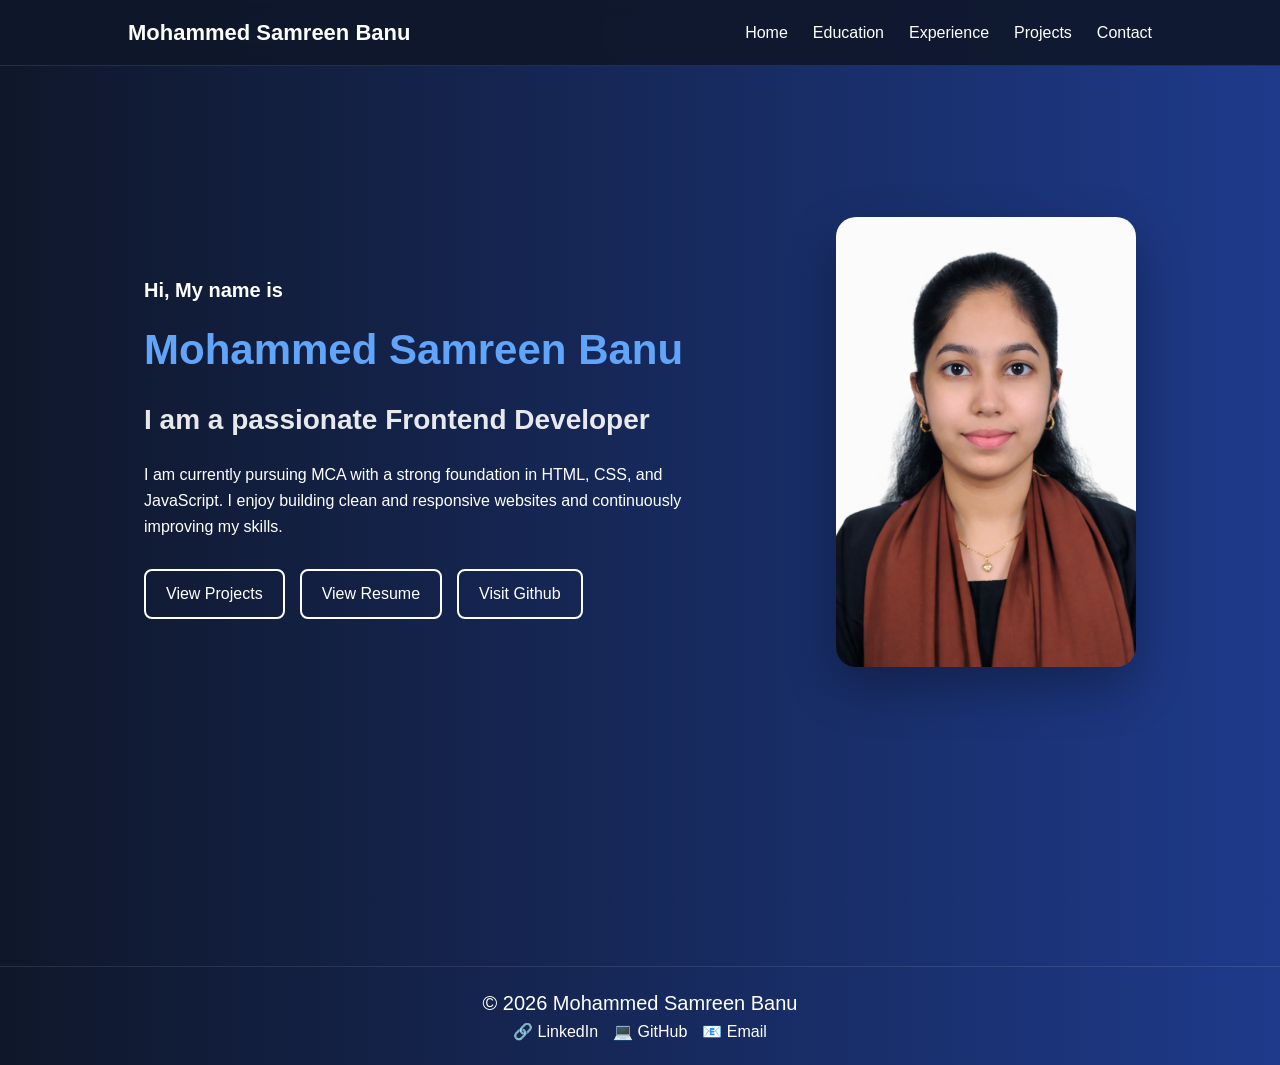
<file: index.html>
<!DOCTYPE html>
<html lang="en">
<head>
    <meta charset="UTF-8">
    <meta name="viewport" content="width=device-width, initial-scale=1.0">
    <title>Mohammed Samreen Banu | Frontend Developer</title>
    <link rel="stylesheet" href="style.css">
</head>
<body>

    <!-- Navbar -->
    <header>
        <nav class="navbar">
            <h2>Mohammed Samreen Banu</h2>
            <ul>
                <li><a href="index.html">Home</a></li>
                <li><a href="education.html">Education</a></li>
                <li><a href="experience.html">Experience</a></li>
                <li><a href="projects.html">Projects</a></li>
                <li><a href="contact.html">Contact</a></li>
            </ul>
        </nav>
    </header>

    <!-- Hero Section -->
     <main>
        <section class="hero">
            <div class="hero-content">
                <h3>Hi, My name is</h3>
                <h1>Mohammed Samreen Banu</h1>
                <h2>I am a passionate Frontend Developer</h2>

                <p>
                    I am currently pursuing MCA with a strong foundation in HTML, CSS, and JavaScript. 
                    I enjoy building clean and responsive websites and continuously improving my skills.
                </p>

                <!-- Buttons -->
                <div class="btn-group">
                    <a href="projects.html" class="btn-secondary" target="_blank">View Projects</a>
                    <a href="Md_Samreen_Banu_Resume.pdf" target="_blank" class="btn-primary">View Resume</a>
                    <a href="https://github.com/mohdsamreenbanu" target="_blank" class="btn-secondary">Visit Github</a>
                </div>
            </div>

            <!-- Image -->
            <div class="hero-image">
                <img src="samreen-photo.png" alt="Frontend Developer Mohammed Samreen Banu">
            </div>
        </section>
    </main>

    <!-- Footer -->
    <footer>
        <p>&copy; 2026 Mohammed Samreen Banu</p>
        <div class="footer-links">
            <a href="https://www.linkedin.com/in/mohammedsamreenbanu06" target="_blank"> 🔗 LinkedIn</a>
            <a href="https://github.com/mohdsamreenbanu" target="_blank"> 💻 GitHub</a>
            <a href="mailto:mohdsamreenbanu@gmail.com" target="_blank"> 📧 Email</a>
        </div>
    </footer>
</body>
</html>
</file>
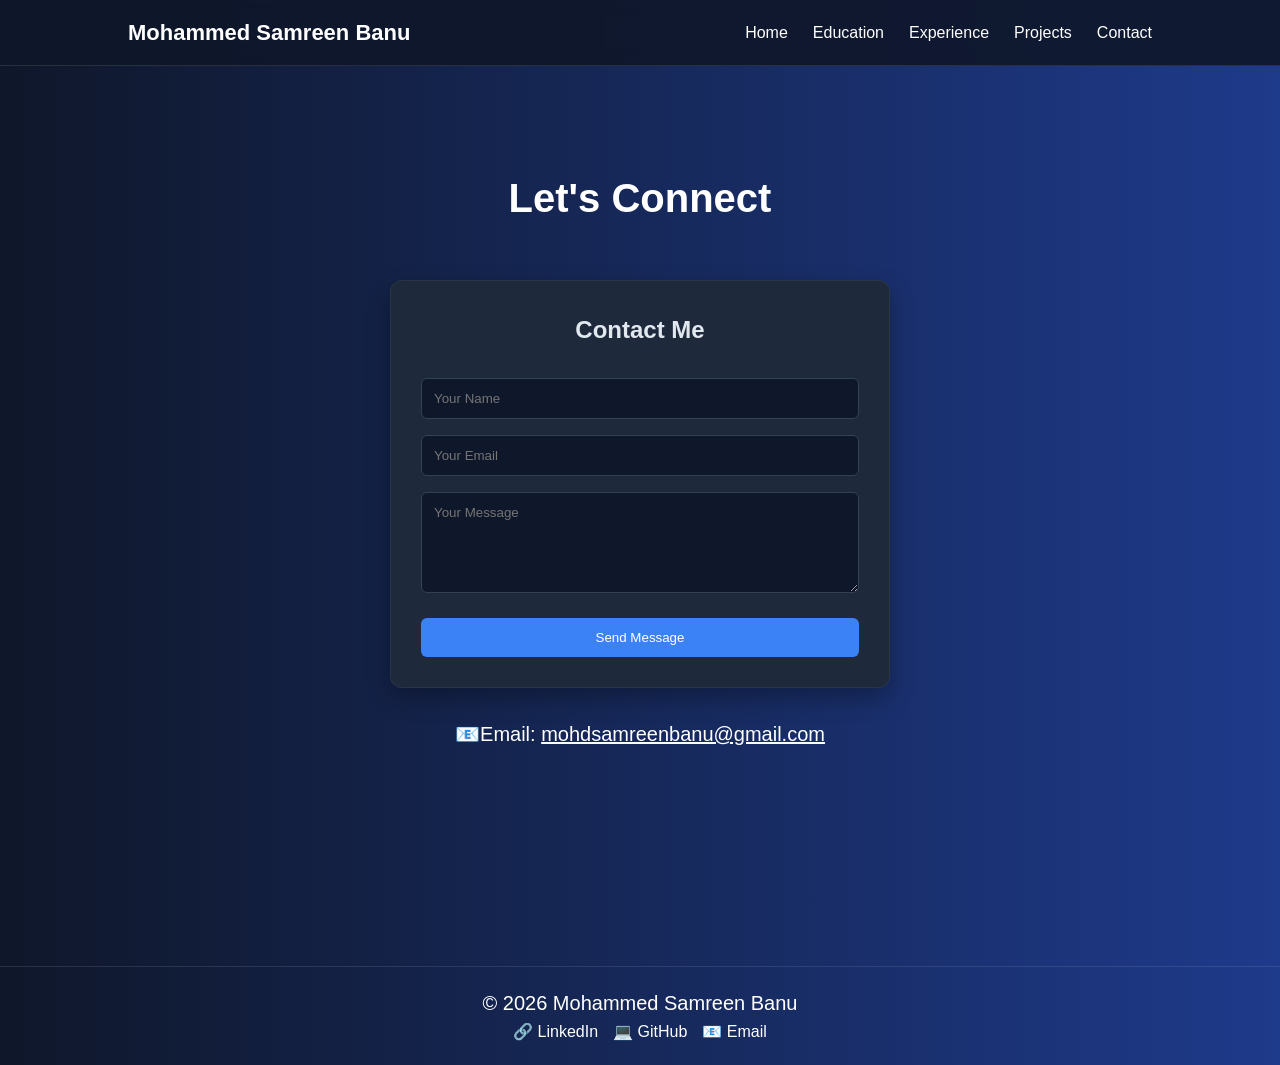
<file: contact.html>
<!DOCTYPE html>
<html lang="en">
<head>
    <meta charset="UTF-8">
    <meta name="viewport" content="width=device-width, initial-scale=1.0">
    <title>Contact | Mohammed Samreen Banu</title>
    <link rel="stylesheet" href="style.css">
</head>
<body>
    <!-- Navbar -->
    <header>
        <nav>
            <h2>Mohammed Samreen Banu</h2>
            <ul>
                <li><a href="index.html">Home</a></li>
                <li><a href="education.html">Education</a></li>
                <li><a href="experience.html">Experience</a></li>
                <li><a href="projects.html">Projects</a></li>
                <li><a href="contact.html">Contact</a></li>
            </ul>
        </nav>
    </header>
    <main>
        <section class="contact">
            <div class="contact-container">
                <h1 class="section-title">Let's Connect</h1>
                <div class="contact-box">
                    <h2>Contact Me</h2>
                    <form action="https://formspree.io/f/xwvapawr" method="POST">
                        <input type="text" name="name" placeholder="Your Name" required>
                        <input type="email" name="email" placeholder="Your Email" required>
                        <textarea name="message" rows="5" placeholder="Your Message" required></textarea>
                        <button type="submit">Send Message</button>
                    </form>
                </div>

                <div class="contact-info">
                    <p>📧Email: <a href="mailto:mohdsamreenbanu@gmail.com">mohdsamreenbanu@gmail.com</a></p>
                </div>

            </div>
        </section>
    </main>
    <!-- footer -->
    <footer>
        <p>&copy; 2026 Mohammed Samreen Banu</p>
        <div class="footer-links">
            <a href="https://www.linkedin.com/in/mohammedsamreenbanu06" target="_blank"> 🔗 LinkedIn</a>
            <a href="https://github.com/mohdsamreenbanu" target="_blank"> 💻 GitHub</a>
            <a href="mailto:mohdsamreenbanu@gmail.com" target="_blank"> 📧 Email</a>
        </div>
    </footer>
</body>
</html>
</file>
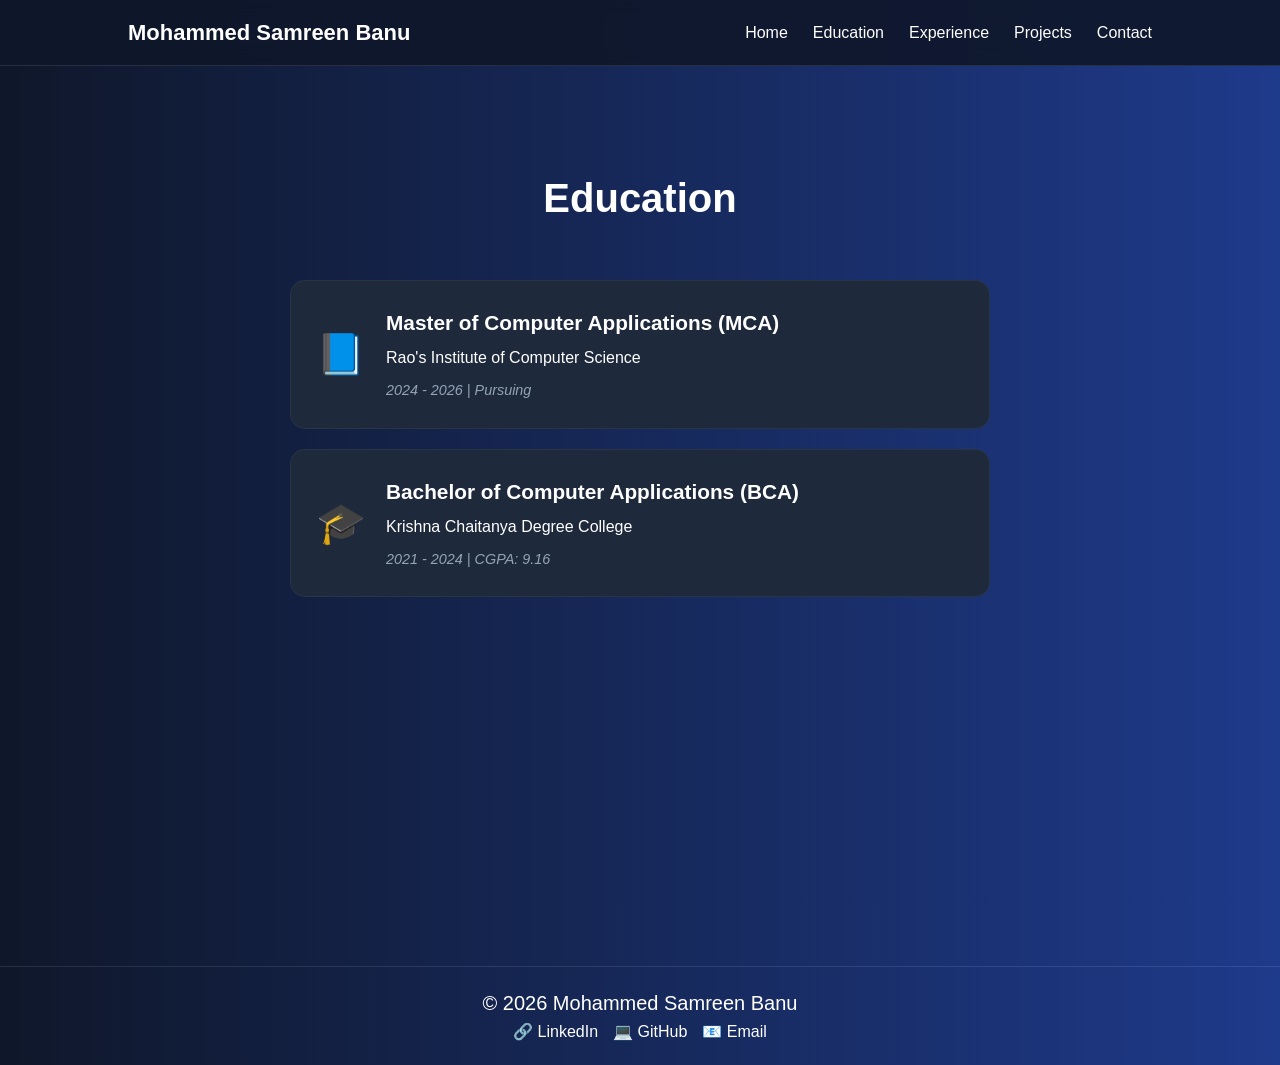
<file: education.html>
<!DOCTYPE html>
<html lang="en">
<head>
    <meta charset="UTF-8">
    <meta name="viewport" content="width=device-width, initial-scale=1.0">
    <title>Education | Mohammed Samreen Banu</title>
    <link rel="stylesheet" href="style.css">
</head>
<body>
    <!-- Navbar -->
    <header>
        <nav>
            <h2>Mohammed Samreen Banu</h2>
            <ul>
                <li><a href="index.html">Home</a></li>
                <li><a href="education.html">Education</a></li>
                <li><a href="experience.html">Experience</a></li>
                <li><a href="projects.html">Projects</a></li>
                <li><a href="contact.html">Contact</a></li>
            </ul>
        </nav>
    </header>
    <!-- Education -->      
    <main>
        <section class="education">
            <div class="education-container">

                <h1 class="section-title">Education</h1>

                <div class="edu-card">
                    <div class="edu-icon">📘</div>
                    <div class="edu-text">
                        <h2>Master of Computer Applications (MCA)</h2>
                        <h3>Rao's Institute of Computer Science</h3>
                        <span>2024 - 2026 | Pursuing</span>
                    </div>
                </div>

                <div class="edu-card">
                    <div class="edu-icon">🎓</div>
                    <div class="edu-text">
                        <h2>Bachelor of Computer Applications (BCA)</h2>
                        <h3>Krishna Chaitanya Degree College</h3>
                        <span>2021 - 2024 | CGPA: 9.16</span>
                    </div>
                </div>
            </div>
        </section>
    </main>

    <!-- Footer -->
    <footer>
        <p>&copy; 2026 Mohammed Samreen Banu</p>
        <div class="footer-links">
            <a href="https://www.linkedin.com/in/mohammedsamreenbanu06" target="_blank"> 🔗 LinkedIn</a>
            <a href="https://github.com/mohdsamreenbanu" target="_blank"> 💻 GitHub</a>
            <a href="mailto:mohdsamreenbanu@gmail.com" target="_blank"> 📧 Email</a>
        </div>
    </footer>
</body>
</html>
</file>
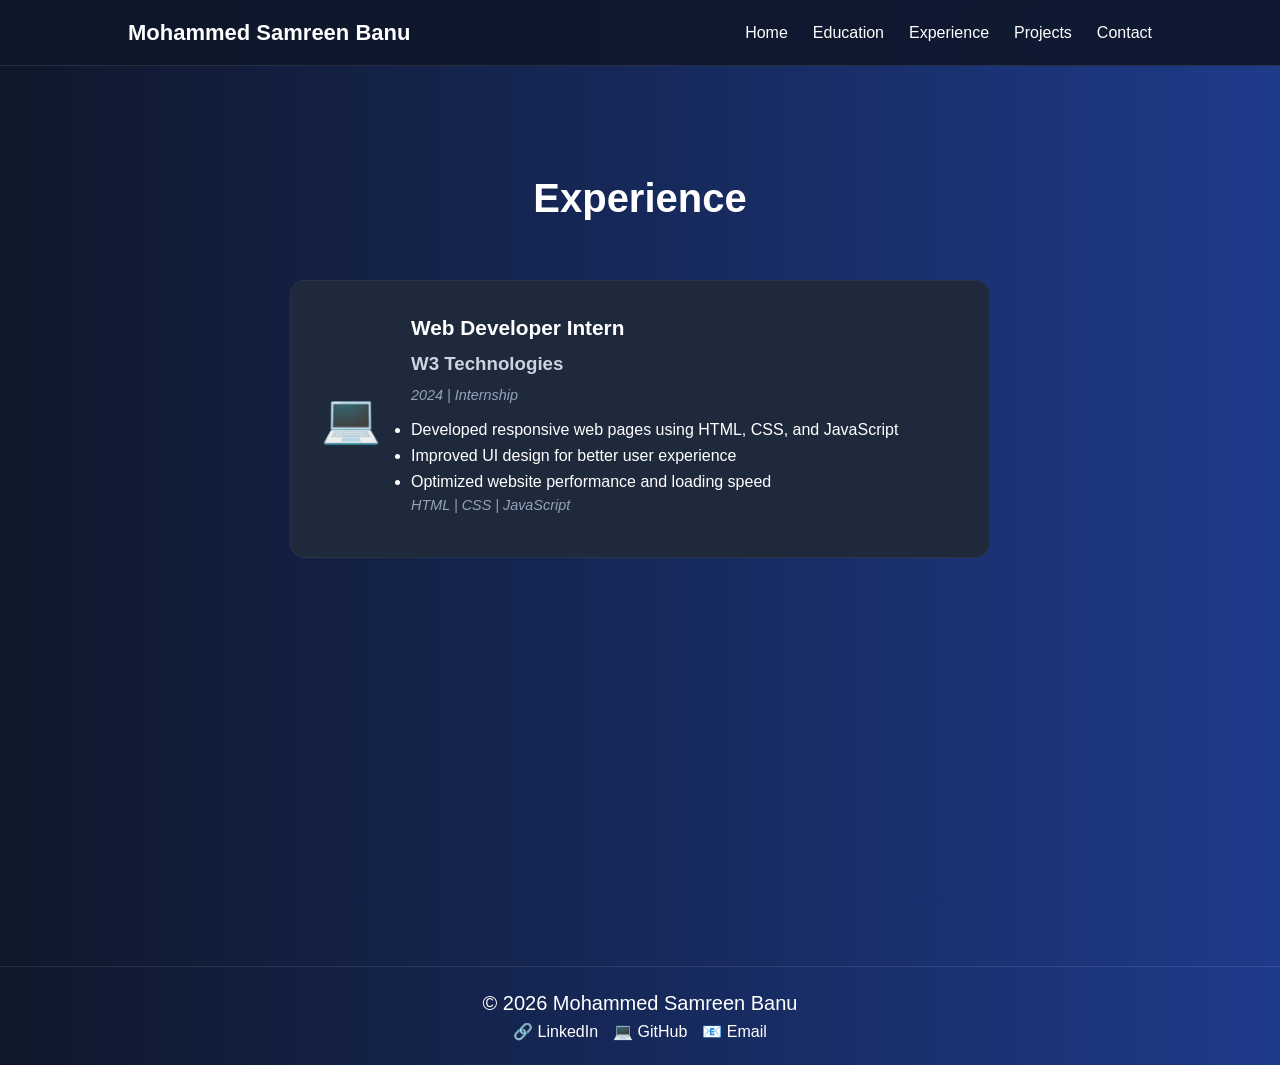
<file: experience.html>
<!DOCTYPE html>
<html lang="en">
<head>
    <meta charset="UTF-8">
    <meta name="viewport" content="width=device-width, initial-scale=1.0">
    <title>Experience | Mohammed Samreen Banu</title>
    <link rel="stylesheet" href="style.css">
</head>
<body>
    <!-- Navbar -->
    <header>
        <nav>
            <h2>Mohammed Samreen Banu</h2>
            <ul>
                <li><a href="index.html">Home</a></li>
                <li><a href="education.html">Education</a></li>
                <li><a href="experience.html">Experience</a></li>
                <li><a href="projects.html">Projects</a></li>
                <li><a href="contact.html">Contact</a></li>
            </ul>
        </nav>
    </header>

    <!-- Experience -->
    <main>
        <section class="experience">
            <div class="experience-container">
                <h1 class="section-title">Experience</h1>
                <div class="exp-card">
                    <div class="exp-icon">💻</div>

                    <div class="exp-content">
                        <h2>Web Developer Intern</h2>
                        <h3>W3 Technologies</h3>
                        <span>2024 | Internship</span>
                        <ul>
                            <li>Developed responsive web pages using HTML, CSS, and JavaScript</li>
                            <li>Improved UI design for better user experience</li>
                            <li>Optimized website performance and loading speed</li>
                        </ul>                    
                        <span class="exp-tech">HTML | CSS | JavaScript</span>
                    </div>
                </div>
            </div>
        </section>
    </main>

    <!-- Footer -->
    <footer>
        <p>&copy; 2026 Mohammed Samreen Banu</p>
        <div class="footer-links">
            <a href="https://www.linkedin.com/in/mohammedsamreenbanu06" target="_blank"> 🔗 LinkedIn</a>
            <a href="https://github.com/mohdsamreenbanu" target="_blank"> 💻 GitHub</a>
            <a href="mailto:mohdsamreenbanu@gmail.com" target="_blank"> 📧 Email</a>
        </div>
    </footer>
</body>
</html>
</file>
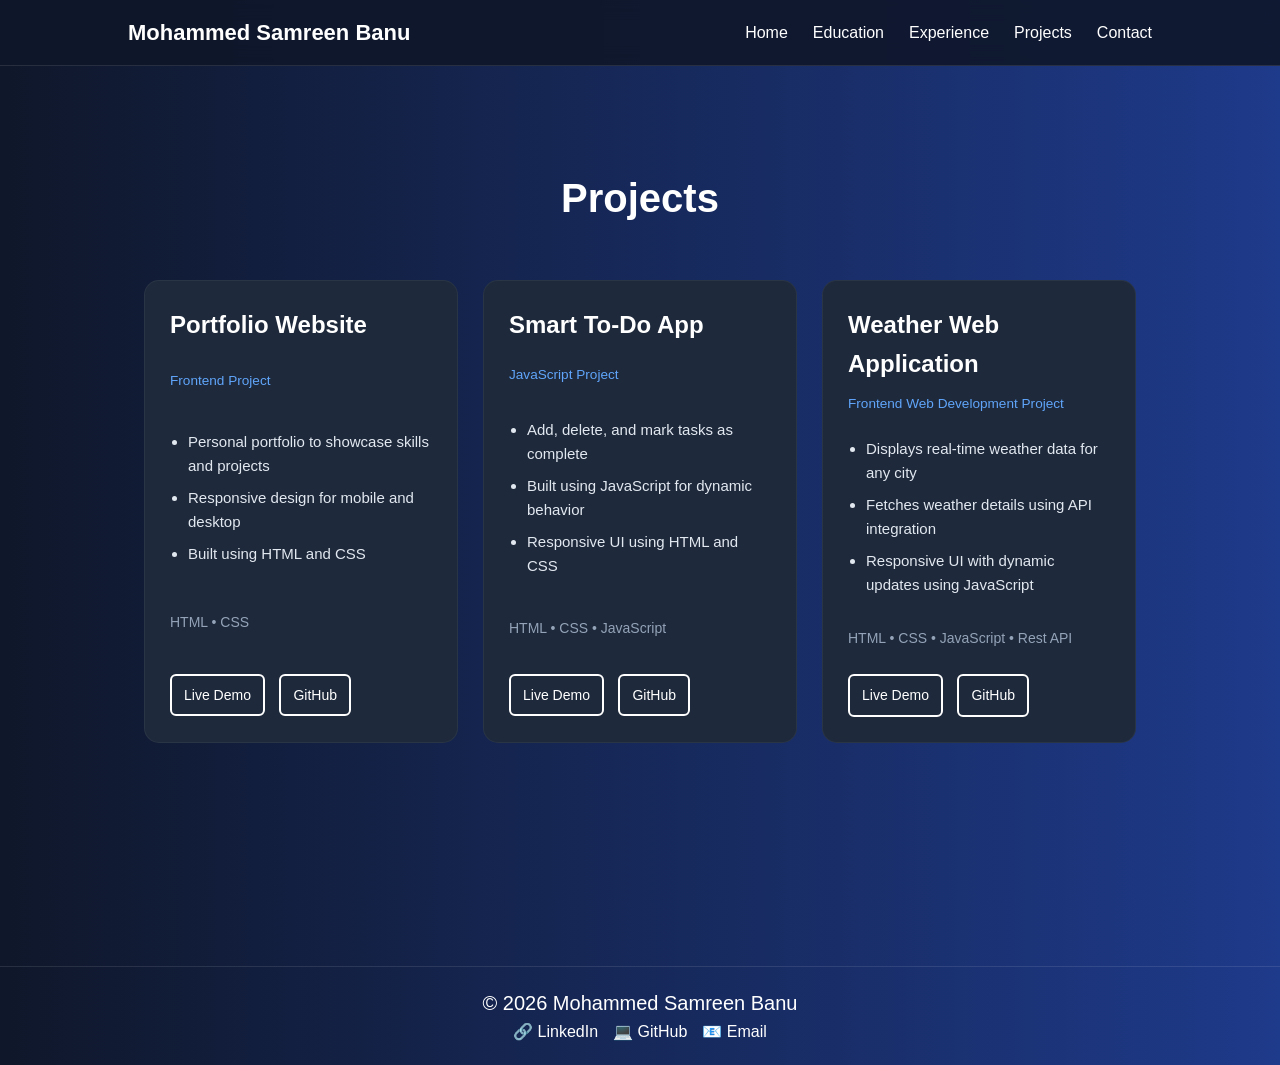
<file: projects.html>
<!DOCTYPE html>
<html lang="en">
<head>
    <meta charset="UTF-8">
    <meta name="viewport" content="width=device-width, initial-scale=1.0">
    <title>Projects | Mohammed Samreen Banu</title>
    <link rel="stylesheet" href="style.css">
</head>
<body>
    <!-- Navbar -->
    <header>
        <nav>
            <h2>Mohammed Samreen Banu</h2>
            <ul>
                <li><a href="index.html">Home</a></li>
                <li><a href="education.html">Education</a></li>
                <li><a href="experience.html">Experience</a></li>
                <li><a href="projects.html">Projects</a></li>
                <li><a href="contact.html">Contact</a></li>
            </ul>
        </nav>
    </header>
    <!-- Projects -->
    <main>
        <section class="projects">
            <h1 class="section-title">Projects</h1>
            <div class="project-container">
                <!-- PROJECT 1 -->
                <div class="project-card">
                    <h2>Portfolio Website</h2>
                    <p class="project-type">Frontend Project</p>
                    <ul class="project-desc">
                        <li>Personal portfolio to showcase skills and projects</li>
                        <li>Responsive design for mobile and desktop</li>
                        <li>Built using HTML and CSS</li>
                    </ul>

                    <p class="tech">HTML • CSS</p>

                    <div class="project-buttons">
                        <a href="https://samreenbanu.netlify.app" target="_blank" class="btn live-btn">Live Demo</a>
                        <a href="https://github.com/mohdsamreenbanu/my-portfolio" target="_blank" class="btn github-btn">GitHub</a>
                    </div>
                </div>

                <!-- PROJECT 2 -->
                <div class="project-card">
                    <h2>Smart To-Do App</h2>
                    <p class="project-type">JavaScript Project</p>

                    <ul class="project-desc">
                        <li>Add, delete, and mark tasks as complete</li>
                        <li>Built using JavaScript for dynamic behavior</li>
                        <li>Responsive UI using HTML and CSS</li>
                    </ul>

                    <p class="tech">HTML • CSS • JavaScript</p>

                    <div class="project-buttons">
                        <a href="#" target="_blank" class="btn live-btn">Live Demo</a>
                        <a href="#" target="_blank" class="btn github-btn">GitHub</a>
                    </div>
                </div>

                <!-- PROJECT 3 -->
                <div class="project-card">
                    <h2>Weather Web Application</h2>
                    <p class="project-type">Frontend Web Development Project</p>

                    <ul class="project-desc">
                        <li>Displays real-time weather data for any city</li>
                        <li>Fetches weather details using API integration</li>
                        <li>Responsive UI with dynamic updates using JavaScript</li>
                    </ul>
                    <p class="tech">HTML • CSS • JavaScript • Rest API</p>
                    <div class="project-buttons">
                        <a href="#" target="_blank" class="btn live-btn">Live Demo</a>
                        <a href="#" target="_blank" class="btn github-btn">GitHub</a>
                    </div>
                </div>
            </div>
        </section>
    </main>
    <!-- Footer -->
    <footer>
        <p>&copy; 2026 Mohammed Samreen Banu</p>
        <div class="footer-links">
            <a href="https://www.linkedin.com/in/mohammedsamreenbanu06" target="_blank"> 🔗 LinkedIn</a>
            <a href="https://github.com/mohdsamreenbanu" target="_blank"> 💻 GitHub</a>
            <a href="mailto:mohdsamreenbanu@gmail.com" target="_blank"> 📧 Email</a>
        </div>
    </footer>
</body>
</html>
</file>
<file: style.css>
* {
    margin: 0;
    padding: 0;
    box-sizing: border-box;
    font-family: 'Segoe UI', Tahoma, Geneva, Verdana, sans-serif;
}

html{
    scroll-behavior: smooth;
}

html, body {
    height: 100%;
    margin: 0;
}

/* Body */
body {
    display: flex;
    flex-direction: column;
    background: linear-gradient(to right, #0f172a, #1e3a8a);
    color: white;
    line-height: 1.6;
}

main {
    flex: 1 0 auto;
    padding: 20px;
    height: auto;
    min-height: 100%;
    
}

/* Navbar */
header {
    padding: 15px 10%;
    position: sticky;
    top: 0;
    z-index: 1000;
    background: rgba(15, 23, 42, 0.9);
    backdrop-filter: blur(10px);
    border-bottom: 1px solid rgba(255, 255, 255, 0.1);
}

nav {
    display: flex;
    justify-content: space-between;
    align-items: center;
}

nav h2 {
    font-size: 22px; 
    font-weight: 600;
}

nav ul {
    list-style: none;
    display: flex;
    gap: 25px;
}

nav ul li a {
    font-weight: 500;
    text-decoration: none;
    color: white;
    font-size: 16px;
    transition: 0.3s ease;
    display: inline-block;
}

nav ul li a:hover {
    color: #3b82f6;
    transform: translateY(-2px);
}

/* Hero Section */
.hero {
    display: flex;
    justify-content: space-between;
    align-items: center;
    padding: 80px 10%;
    min-height: 80vh;
    background: transparent;
}

/* Left Content */
.hero-content {
    max-width: 600px;
}

.hero h3 {
    font-size: 20px;
    margin-bottom: 10px;
}

.hero h1 {
    font-size: 42px;
    color: #60a5fa;
    margin-bottom: 15px;
} 

.hero h2 {
    font-size: 28px;
    margin-bottom: 20px;
    opacity: 0.9;
}

section p {
    font-size: 16px;
    line-height: 1.6;
    margin-bottom: 25px;
}

/* Buttons */
.btn-group {
    margin-top: 30px;
    display: flex;
    gap: 15px;
}

/* Primary Button */
.btn-primary {
    text-decoration: none;
    border: 2px solid white;
    color: white;
    border-radius: 8px;
    cursor: pointer;
    padding: 10px 20px;
    transition: 0.3s ease;
    display: inline-block;
}

.btn-primary:hover {
    background: #3b82f6;
    color: white;
    transform: scale(1.05);
}

/* Secondary Button */
.btn-secondary {
    border: 2px solid white;
    color: white;
    text-decoration: none;
    border-radius: 8px;
    padding: 10px 20px;
    cursor: pointer;
    transition: 0.3s ease;
    display: inline-block;
}

.btn-secondary:hover {
    background: #3b82f6;
    color: white;
    transform: scale(1.05);
}

/* Image */
.hero-image img {
    width: 100%;
    max-width: 300px;
    border-radius: 20px;
    box-shadow: 0 20px 50px rgba(0, 0, 0, 0.3);
    transition: 0.3s ease;
}

.hero-image img:hover{
    transform: scale(1.05);
}

footer{
    text-align: center;
    color: white;
    padding: 20px 0;
    border-top: 1px solid rgba(255, 255, 255, 0.1);
    background: linear-gradient(to right, #0f172a, #1e3a8a);
}

footer p{
    font-size: 20px;
    margin: 0;
}

.footer-links{
    display: flex;
    justify-content: center;
    gap: 15px;
}

.footer-links a{
    color: white;
    text-decoration: none;
    font-size: 16px;
    font-weight: 500;
    transition: 0.3s ease;
}

.footer-links a:hover{
    color:  #3b82f6;
    transform: scale(1.1);

}

/* Section */
.education {
    padding: 80px 10%; 
    background: transparent;
}

.education-container {
    max-width: 700px;
    margin: auto;
}

/* Title */
.section-title {
    text-align: center;
    font-size: 2.5rem;
    margin-bottom: 50px;
}

/* Card */
.edu-card {
    display: flex;
    align-items: center;
    background: #1e293b;
    padding: 25px;
    gap: 20px;
    border-radius: 15px;
    margin-bottom: 20px; 
    transition: all 0.3s ease;
    border: 1px solid rgba(255, 255, 255, 0.05);
}

/* Hover */
.edu-card:hover {
    transform: translateY(-5px) scale(1.01);
    box-shadow: 0 10px 25px rgba(96, 165, 250, 0.2);
    border-color: #3b82f6;
}

.edu-icon {
    font-size: 2.5rem;
    /* margin-right: 20px; */
}

.edu-text h2 {
    margin-bottom: 6px;
    font-size: 1.3rem;
}

.edu-text h3 {
    margin-bottom: 6px;
    /* color: #cbd5e1; */
    font-size: 1rem;
    font-weight: 400;
}

.edu-text span {
    color: #94a3b8;
    font-size: 0.9rem;
    font-style: italic;
}

.edu-text{
    flex: 1;
}

.experience {
    padding: 80px 10%;
    background: transparent;
}

.experience-container{
    max-width: 700px;
    margin: auto;
}

/* CENTER THE CARD */
.exp-card {
    display: flex;
    align-items: center;
    background: #1e293b; 
    gap: 30px;
    padding: 30px;
    border-radius: 15px;
    transition: all 0.3s ease;
    border: 1px solid rgba(255, 255, 255, 0.05);
}

/* HOVER EFFECT */
.exp-card:hover {
    transform: translateY(-5px);
    box-shadow: 0 10px 25px rgba(96, 165, 250, 0.2);
    border-color: #3b82f6;
}

/* ICON */
.exp-icon {
    font-size: 3rem; 
}

.exp-content{
    flex: 1;
    line-height: 1.6;
}

/* TEXT */
.exp-content h2 {
    font-size: 1.3rem;
    margin-bottom: 5px;
}

.exp-content h3 {
    color: #cbd5e1;
    margin-bottom: 5px;
}

.exp-content span {
    color: #94a3b8;
    font-size: 0.9rem;
    font-style: italic;
    display: block;
    margin-bottom: 10px;
}
 
.exp-desc {
    margin: 10px 0;
    padding-left: 18px;
}

.exp-desc li {
    margin-bottom: 6px;
    color: #e2e8f0;
    font-size: 15px;
    line-height: 1.6;
}

.projects {
    padding: 80px 10%;
    background: transparent;

}

.buttons {
    margin-top: 15px;
}

/* GRID LAYOUT */
.project-container {
    display: grid;
    grid-template-columns: repeat(auto-fit, minmax(250px, 1fr));
    gap: 25px;
    flex-grow: 1;
}

/* CARD */
.project-card {
    display: flex;
    flex-direction: column;
    justify-content: space-between;
    height: 100%;
    background: #1e293b; 
    padding: 25px;
    border-radius: 15px;
    transition: all 0.3s ease;
    border: 1px solid rgba(255, 255, 255, 0.05);
}

/* HOVER EFFECT */
.project-card:hover {
    transform: translateY(-5px);
    box-shadow: 0 10px 25px rgba(96, 165, 250, 0.2);
    border-color: #3b82f6;
}

.project-type {
    display: inline-block;
    font-size: 0.85rem;
    color: #60a5fa;
    margin-bottom: 10px;
}

/* TEXT */
.project-card h2 {
    margin-bottom: 10px;
}


.project-desc {
    margin: 12px 0;
    padding-left: 18px;
}

.project-desc li {
    margin-bottom: 8px;
    color: #e2e8f0; 
    font-size: 15px;
    line-height: 1.6;
}

/* TECH STACK */
.tech {
    margin: 10px 0;
    font-size: 14px;
    color: #94a3b8;
}

/* BUTTONS */
.project-buttons {
    margin-top: 15px;
}

.project-buttons a {
    text-decoration: none;
    padding: 8px 12px;
    margin-right: 10px;
    font-size: 14px;
    transition: 0.3s ease; 
    border: 2px solid white;
    color: white;
    border-radius: 6px;
    display: inline-block;
}

.project-buttons a:hover {
    background: #3b82f6;
    color: white;
}

.contact {
    padding: 80px 10%;
    background: transparent;
}

.contact-container {
    max-width: 1000px;
    margin: auto;
}

.contact-box {
    background: #1e293b;
    padding: 30px;
    border-radius: 12px;
    width: 100%;
    max-width: 500px;
    box-shadow: 0 10px 25px rgba(0,0,0,0.3); 
    transition: all 0.3s ease;
    margin: 20px auto;
    border: 1px solid rgba(255, 255, 255, 0.05);
}

.contact-box:hover{
    transform: translateY(-5px);
    box-shadow: 0 10px 25px rgba(96, 165, 250, 0.2);
    border-color: #3b82f6;
    
}

.contact-box h2 {
    text-align: center;
    margin-bottom: 20px;
    color: #e2e8f0;
}

/* Inputs and textarea */
.contact-box input,
.contact-box textarea {
    width: 100%;
    padding: 12px;
    margin: 8px 0;
    border: 1px solid #334155;
    border-radius: 6px;
    outline: none;
    background: #0f172a;
    color: white;
    transition: 0.3s ease;
}

/* Focus effect */
.contact-box input:focus,
.contact-box textarea:focus {
    border-color: #60a5fa;
}

/* Button */
.contact-box button {
    width: 100%;
    padding: 12px;
    background: #3b82f6;
    color: white;
    border: none;
    border-radius: 6px;
    cursor: pointer;
    margin-top: 10px;
    transition: all 0.3s ease;
}

.contact-box button:hover {
    background: #3b82f6;
    transform: scale(1.05);
    box-shadow: 0 8px 20px rgba(59, 130, 246, 0.3);
} 

.contact-info {
    text-align: center;
    margin-top: 30px;
    margin-bottom: 50px;
}

.contact-info p {
    font-size: 20px;
    margin: 10px 0;
    color: white;
}

.contact-info p:hover {
    color:  #3b82f6;

}

.contact-info a{
    color: white;
}

.contact-info a:hover {
    color:  #3b82f6;
}


/* ================= MOBILE ================= */
@media (max-width: 768px) {

    header {
        padding: 15px 3%;
    }

    nav {
        flex-direction: column;
        gap: 10px;
    }

    nav ul {
        flex-wrap: wrap;
        justify-content: center;
        gap: 10px;
    }

 .hero {
        flex-direction: column;
        /* text-align: center; */
        padding: 50px 5%;
        gap: 25px;
    }

    .hero h1 {
        font-size: 25px;
    }

    .hero h2 {
        font-size: 18px;
    }

    .hero-image img {
        max-width: 200px;
    }

    .btn-group {
        flex-direction: column;
        align-items: center;
    }

     .btn-primary,
    .btn-secondary {
        width: 100%;
        max-width: 200px;
        text-align: center;
    }

    .section-title {
        font-size: 2rem;
    }

    .edu-card {
        flex-direction: column;
        padding: 20px;
    }

    /* .edu-icon {
        margin-bottom: 10px;
    } */


    /* .experience{
        padding: 50px 20px;
    } */


    .exp-icon {
        margin-bottom: 10px;
    }

    .exp-card {
        flex-direction: column;
        text-align: left;
    }

    .project-container {
        grid-template-columns: 1fr;
    } 

    footer p {
        font-size: 14px;
    }
}
</file>
